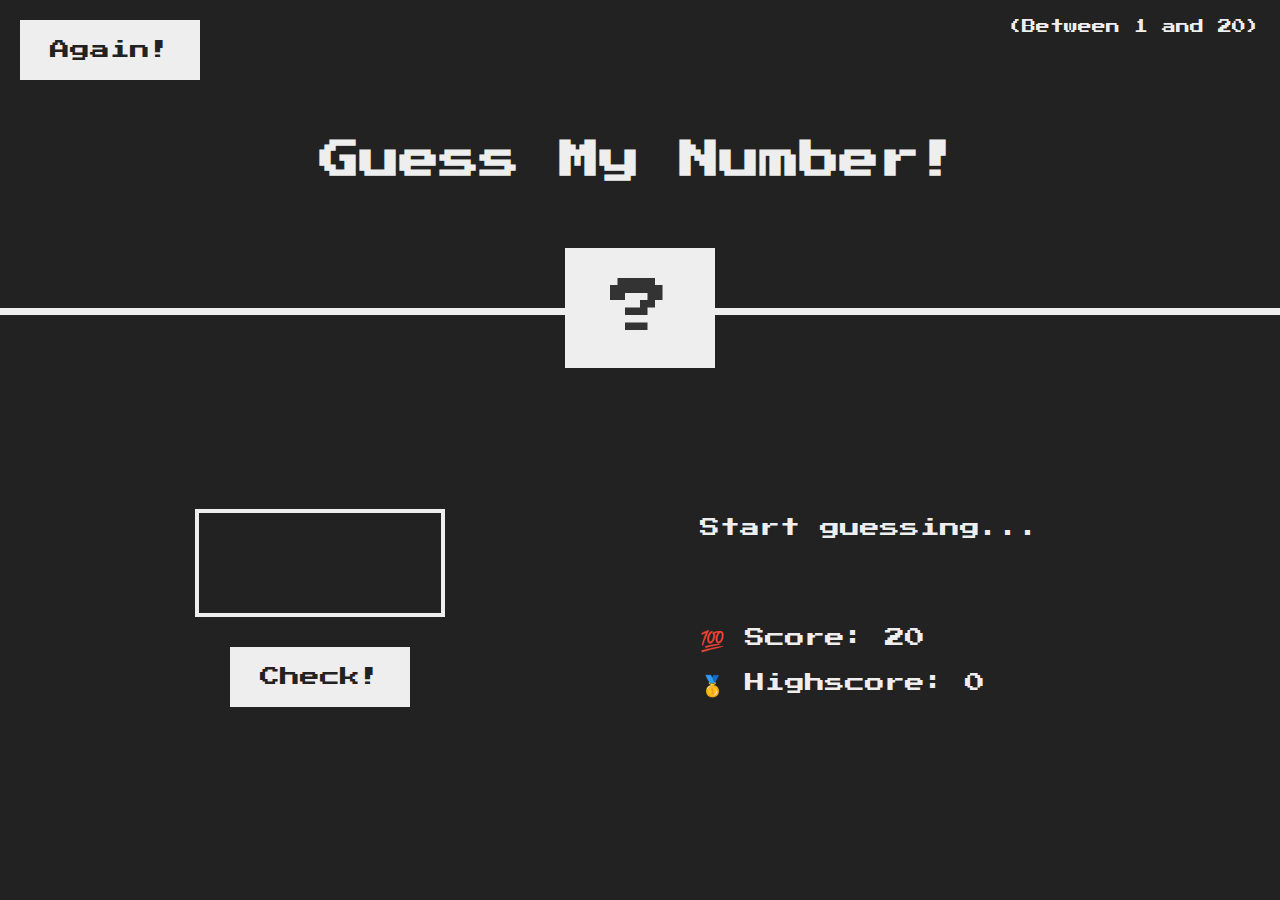
<file: Number Guess/index.html>
<!DOCTYPE html>
<html lang="en">
  <head>
    <meta charset="UTF-8" />
    <meta name="viewport" content="width=device-width, initial-scale=1.0" />
    <meta http-equiv="X-UA-Compatible" content="ie=edge" />
    <link rel="stylesheet" href="style.css" />
    <title>Guess My Number!</title>
  </head>
  <body>
    <header>
      <h1>Guess My Number!</h1>
      <p class="between">(Between 1 and 20)</p>
      <button class="btn again">Again!</button>
      <div class="number">?</div>
    </header>
    <main>
      <section class="left">
        <input type="number" class="guess" />
        <button class="btn check">Check!</button>
      </section>
      <section class="right">
        <p class="message">Start guessing...</p>
        <p class="label-score">💯 Score: <span class="score">20</span></p>
        <p class="label-highscore">
          🥇 Highscore: <span class="highscore">0</span>
        </p>
      </section>
    </main>
    <script src="script.js"></script>
  </body>
</html>
</file>
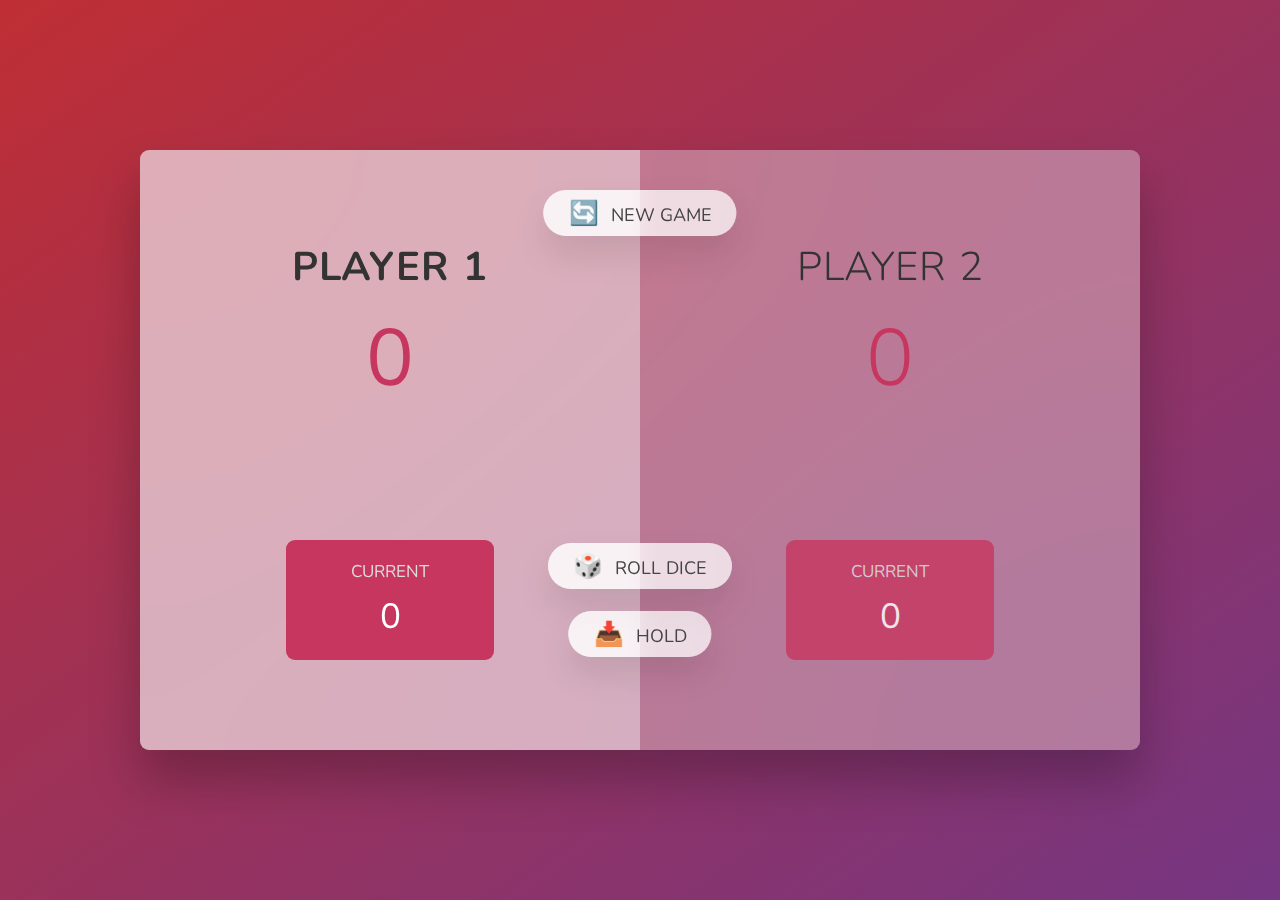
<file: Pig Game/index.html>
<!DOCTYPE html>
<html lang="en">
  <head>
    <meta charset="UTF-8" />
    <meta name="viewport" content="width=device-width, initial-scale=1.0" />
    <meta http-equiv="X-UA-Compatible" content="ie=edge" />
    <link rel="stylesheet" href="style.css" />
    <title>Pig Game</title>
  </head>
  <body>
    <main>
      <section class="player player--0 player--active">
        <h2 class="name" id="name--0">Player 1</h2>
        <p class="score" id="score--0">43</p>
        <div class="current">
          <p class="current-label">Current</p>
          <p class="current-score" id="current--0">0</p>
        </div>
      </section>
      <section class="player player--1">
        <h2 class="name" id="name--1">Player 2</h2>
        <p class="score" id="score--1">24</p>
        <div class="current">
          <p class="current-label">Current</p>
          <p class="current-score" id="current--1">0</p>
        </div>
      </section>

      <img src="dice-5.png" alt="Playing dice" class="dice" />
      <button class="btn btn--new">🔄 New game</button>
      <button class="btn btn--roll">🎲 Roll dice</button>
      <button class="btn btn--hold">📥 Hold</button>
    </main>
    <script src="script.js"></script>
  </body>
</html>
</file>
<file: Number Guess/style.css>
@import url('https://fonts.googleapis.com/css?family=Press+Start+2P&display=swap');

* {
  margin: 0;
  padding: 0;
  box-sizing: inherit;
}

html {
  font-size: 62.5%;
  box-sizing: border-box;
}

body {
  font-family: 'Press Start 2P', sans-serif;
  color: #eee;
  background-color: #222;
  /* background-color: #60b347; */
}

/* LAYOUT */
header {
  position: relative;
  height: 35vh;
  border-bottom: 7px solid #eee;
}

main {
  height: 65vh;
  color: #eee;
  display: flex;
  align-items: center;
  justify-content: space-around;
}

.left {
  width: 52rem;
  display: flex;
  flex-direction: column;
  align-items: center;
}

.right {
  width: 52rem;
  font-size: 2rem;
}

/* ELEMENTS STYLE */
h1 {
  font-size: 4rem;
  text-align: center;
  position: absolute;
  width: 100%;
  top: 52%;
  left: 50%;
  transform: translate(-50%, -50%);
}

.number {
  background: #eee;
  color: #333;
  font-size: 6rem;
  width: 15rem;
  padding: 3rem 0rem;
  text-align: center;
  position: absolute;
  bottom: 0;
  left: 50%;
  transform: translate(-50%, 50%);
}

.between {
  font-size: 1.4rem;
  position: absolute;
  top: 2rem;
  right: 2rem;
}

.again {
  position: absolute;
  top: 2rem;
  left: 2rem;
}

.guess {
  background: none;
  border: 4px solid #eee;
  font-family: inherit;
  color: inherit;
  font-size: 5rem;
  padding: 2.5rem;
  width: 25rem;
  text-align: center;
  display: block;
  margin-bottom: 3rem;
}

.btn {
  border: none;
  background-color: #eee;
  color: #222;
  font-size: 2rem;
  font-family: inherit;
  padding: 2rem 3rem;
  cursor: pointer;
}

.btn:hover {
  background-color: #ccc;
}

.message {
  margin-bottom: 8rem;
  height: 3rem;
}

.label-score {
  margin-bottom: 2rem;
}
</file>
<file: Pig Game/style.css>
@import url('https://fonts.googleapis.com/css2?family=Nunito&display=swap');

* {
  margin: 0;
  padding: 0;
  box-sizing: inherit;
}

html {
  font-size: 62.5%;
  box-sizing: border-box;
}

body {
  font-family: 'Nunito', sans-serif;
  font-weight: 400;
  height: 100vh;
  color: #333;
  background-image: linear-gradient(to top left, #753682 0%, #bf2e34 100%);
  display: flex;
  align-items: center;
  justify-content: center;
}

/* LAYOUT */
main {
  position: relative;
  width: 100rem;
  height: 60rem;
  background-color: rgba(255, 255, 255, 0.35);
  backdrop-filter: blur(200px);
  filter: blur();
  box-shadow: 0 3rem 5rem rgba(0, 0, 0, 0.25);
  border-radius: 9px;
  overflow: hidden;
  display: flex;
}

.player {
  flex: 50%;
  padding: 9rem;
  display: flex;
  flex-direction: column;
  align-items: center;
  transition: all 0.75s;
}

/* ELEMENTS */
.name {
  position: relative;
  font-size: 4rem;
  text-transform: uppercase;
  letter-spacing: 1px;
  word-spacing: 2px;
  font-weight: 300;
  margin-bottom: 1rem;
}

.score {
  font-size: 8rem;
  font-weight: 300;
  color: #c7365f;
  margin-bottom: auto;
}

.player--active {
  background-color: rgba(255, 255, 255, 0.4);
}
.player--active .name {
  font-weight: 700;
}
.player--active .score {
  font-weight: 400;
}

.player--active .current {
  opacity: 1;
}

.current {
  background-color: #c7365f;
  opacity: 0.8;
  border-radius: 9px;
  color: #fff;
  width: 65%;
  padding: 2rem;
  text-align: center;
  transition: all 0.75s;
}

.current-label {
  text-transform: uppercase;
  margin-bottom: 1rem;
  font-size: 1.7rem;
  color: #ddd;
}

.current-score {
  font-size: 3.5rem;
}

/* ABSOLUTE POSITIONED ELEMENTS */
.btn {
  position: absolute;
  left: 50%;
  transform: translateX(-50%);
  color: #444;
  background: none;
  border: none;
  font-family: inherit;
  font-size: 1.8rem;
  text-transform: uppercase;
  cursor: pointer;
  font-weight: 400;
  transition: all 0.2s;

  background-color: white;
  background-color: rgba(255, 255, 255, 0.6);
  backdrop-filter: blur(10px);

  padding: 0.7rem 2.5rem;
  border-radius: 50rem;
  box-shadow: 0 1.75rem 3.5rem rgba(0, 0, 0, 0.1);
}

.btn::first-letter {
  font-size: 2.4rem;
  display: inline-block;
  margin-right: 0.7rem;
}

.btn--new {
  top: 4rem;
}
.btn--roll {
  top: 39.3rem;
}
.btn--hold {
  top: 46.1rem;
}

.btn:active {
  transform: translate(-50%, 3px);
  box-shadow: 0 1rem 2rem rgba(0, 0, 0, 0.15);
}

.btn:focus {
  outline: none;
}

.dice {
  position: absolute;
  left: 50%;
  top: 16.5rem;
  transform: translateX(-50%);
  height: 10rem;
  box-shadow: 0 2rem 5rem rgba(0, 0, 0, 0.2);
}

.player--winner {
  background-color: #2f2f2f;
}

.player--winner .name {
  font-weight: 700;
  color: #c7365f;
}

.hidden {
  display: none;
}
</file>
